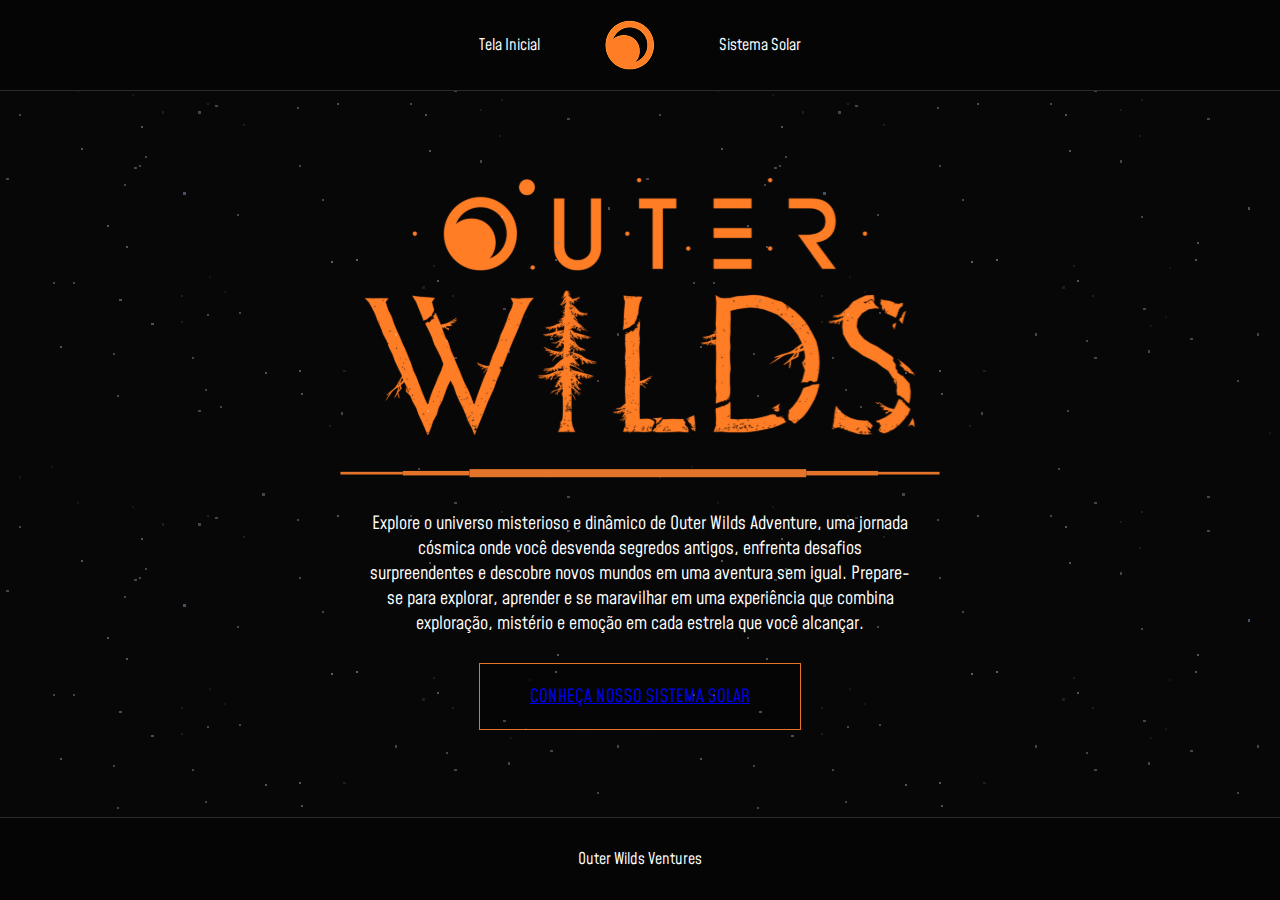
<file: index.html>
<!DOCTYPE html>
<html lang="pt-BR">

<head>
    <meta charset="UTF-8">
    <meta name="viewport" content="width=device-width, initial-scale=1.0">
    <title>Outer Wilds Adventures</title>
    <link href="https://fonts.googleapis.com/css2?family=Mohave:wght@300;400;700&display=swap" rel="stylesheet">
    <link rel="stylesheet" href="css/style.css">
</head>

<body>
    <header class="cabecalho">
      <a href="index.html" class="cabecalho-item">Tela Inicial</a>
      <img src="img/mini-logo.png" alt="Planeta" />
      <a href="sistema-solar.html" class="cabecalho-item">Sistema Solar</a>
    </header>
    <main class="conteudo">
      <div class="estrelas"></div>
      <div class="hero">
        <img src="img/logo.svg" width="550" alt="Outer Wilds Adventure">
        <div class="separador">
          <img src="img/barrinha.svg" width="600" alt="Separador">
        </div>
        <p>Explore o universo misterioso e dinâmico de Outer Wilds Adventure, uma jornada cósmica onde você desvenda segredos antigos, 
          enfrenta desafios surpreendentes e descobre novos mundos em uma aventura sem igual. Prepare-se para explorar, aprender e se 
          maravilhar em uma experiência que combina exploração, mistério e emoção em cada estrela que você alcançar.</p>
        <button><a href="sistema-solar.html">CONHEÇA NOSSO SISTEMA SOLAR</a></button>
      </div>
    </main>
    <footer class="footer">
      <div class="conteudo">
        <ul>
          <li>Outer Wilds Ventures</li>
        </ul>
      </div>
    </footer>
</body>

</html>
</file>
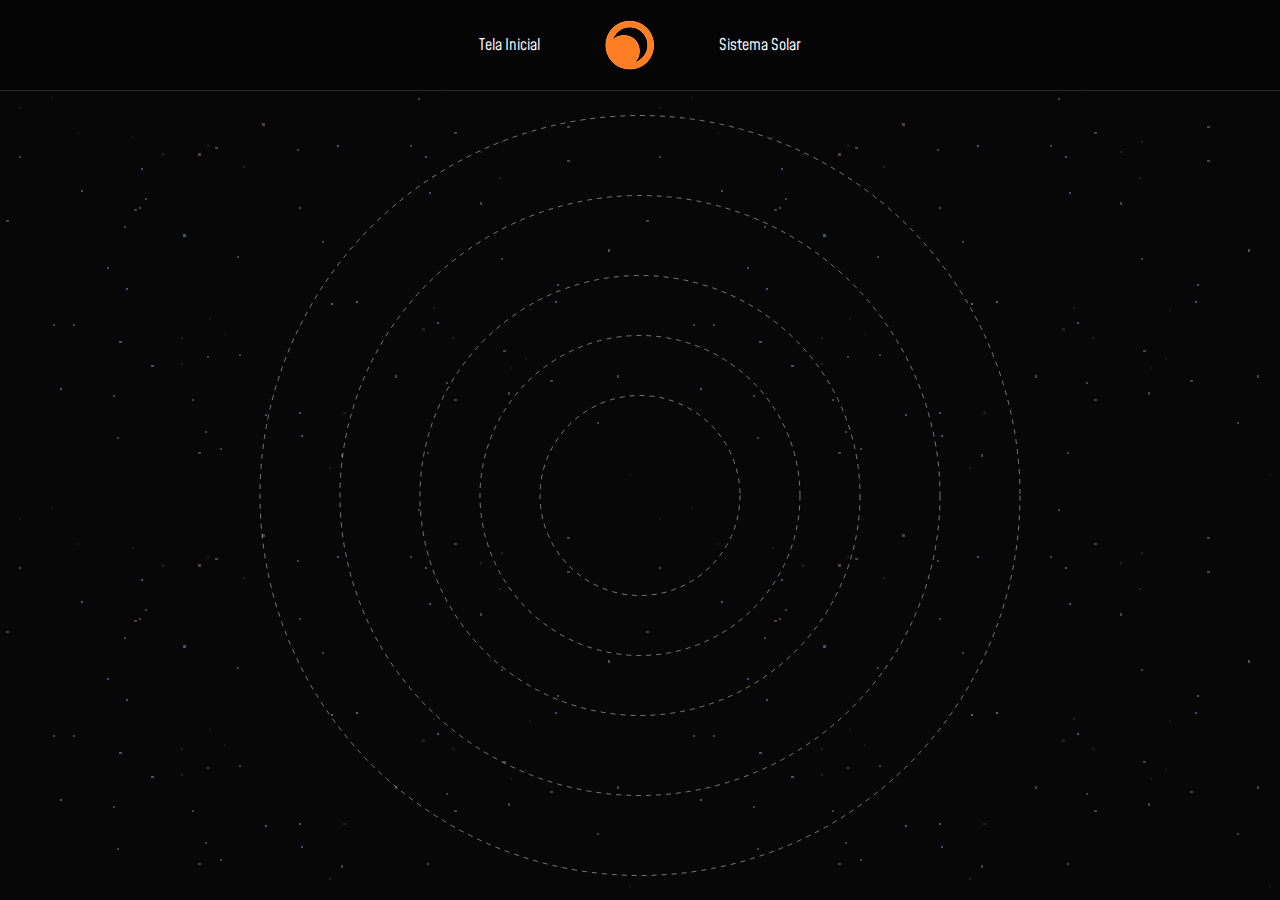
<file: sistema-solar.html>
<!DOCTYPE html>
<html lang="pt-BR">

<head>
    <meta charset="UTF-8">
    <meta name="viewport" content="width=device-width, initial-scale=1.0">
    <title>Sistema Solar</title>
    <link rel="icon" href="/favicon.png" type="image/x-icon">
    <link href="https://fonts.googleapis.com/css2?family=Mohave:wght@300;400;700&display=swap" rel="stylesheet">
    <link rel="stylesheet" href="css/style.css">
</head>

<body>
    <header class="cabecalho">
        <a href="index.html" class="cabecalho-item">Tela Inicial</a>
        <img src="img/mini-logo.png" alt="Planeta" />
        <a href="sistema-solar.html" class="cabecalho-item">Sistema Solar</a>
    </header>
    <main class="conteudo">
        <div class="estrelas"></div>
        <canvas id="canva"></canvas>
    </main>
    <script src="js/solar.js" type="module"></script>
</body>

</html>
</file>
<file: css/style.css>
* {
  margin: 0;
  padding: 0;
  font-family: 'Mohave', sans-serif;
}

body {
  background: #070707;
  color: #fff;
  min-height: 100vh;
  display: flex;
  flex-direction: column;
}

.cabecalho {
  padding: 20px;
  display: flex;
  justify-content: center;
  align-items: center;
  background: #050505;
  gap: 4rem;
  border-bottom: 1px solid rgba(255, 255, 255, 0.15);
}

.cabecalho-item {
  color: #fff;
  text-decoration: none;
  font-size: 16px;
}

.estrelas {
  position: absolute;
  inset: 0;
  background: url('../img/estrelas.svg') center;
  background-size: 50%;
  opacity: .6;
  pointer-events: none;
}

.conteudo {
  flex-grow: 1;
  position: relative;
  display: flex;
  align-items: center;
  justify-content: center;
}

.hero {
  display: flex;
  flex-direction: column;
  justify-content: center;
  align-items: center;
  gap: 27px;
}

.hero p {
  max-width: 550px;
  justify-content: center;
  text-align: center;
  font-size: 18px;
}

.hero button {
  padding: 20px 50px;
  font-size: 18px;
  text-decoration: none;
  border: 1px solid #E47429;
  background-color: #050505;
  color: #E47429;
  cursor: pointer;
  text-decoration: none;
}

.hero button:hover {
  background-color: #E47429;
  color: #050505;
  transition: all 0.3s ease-in-out;
}

.footer {
  background-color: #050505;
  color: #fff;
  padding: 30px;
  border-top: 1px solid rgba(255, 255, 255, 0.15); 
}

.footer .conteudo ul {
  display: flex;
  list-style: none;
  justify-content: center;
  font-size: 16px;
}
</file>
